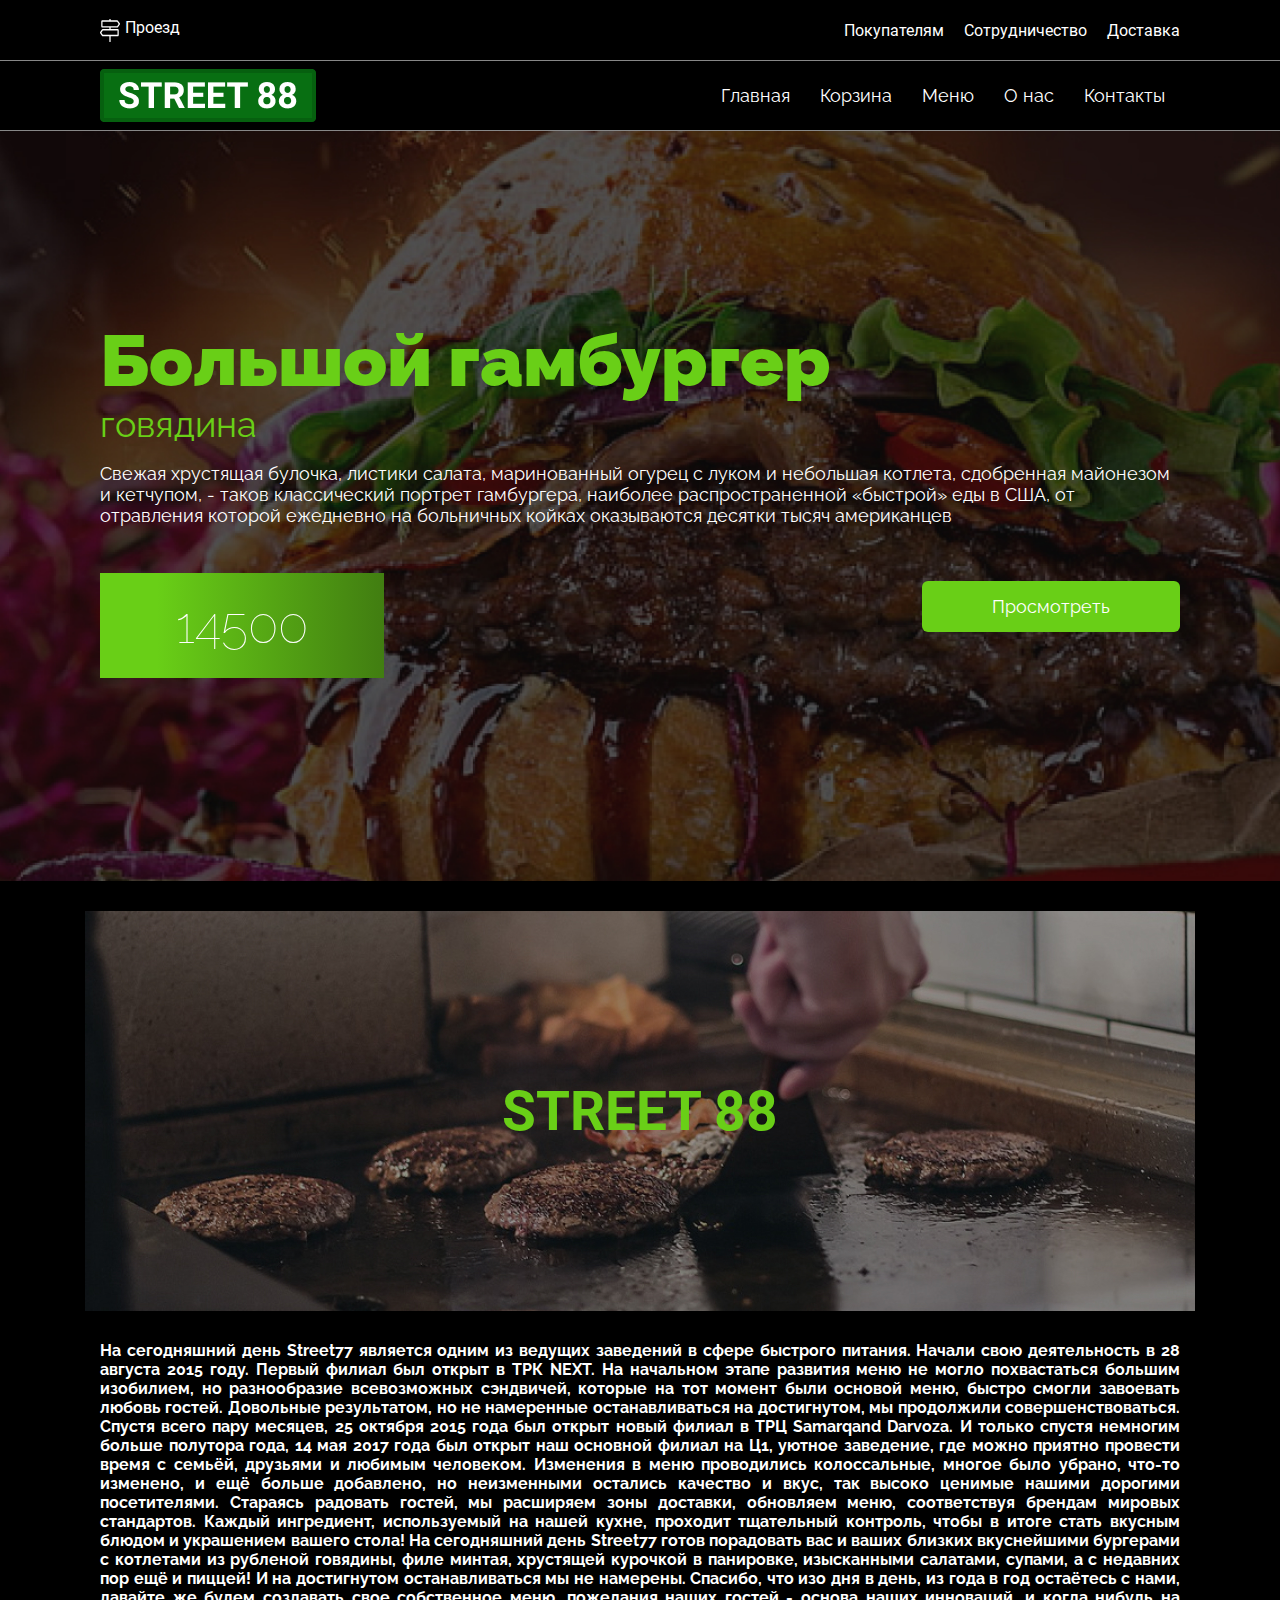
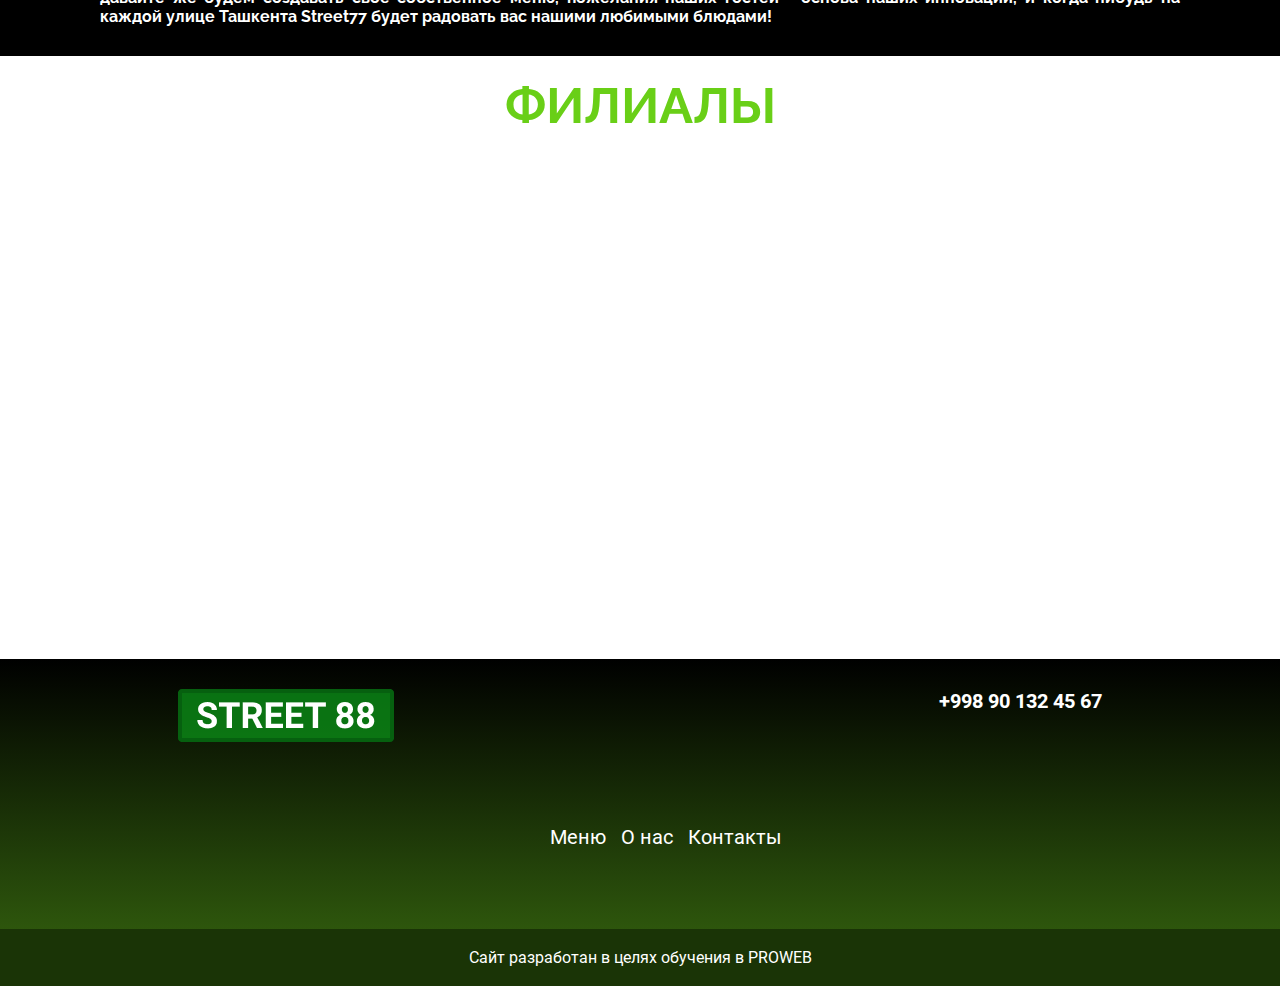
<file: html/about.html>
<!DOCTYPE html>
<html lang="ru">
  <head>
    <meta charset="UTF-8" />
    <meta http-equiv="X-UA-Compatible" content="IE=edge" />
    <meta name="viewport" content="width=device-width, initial-scale=1.0" />
    <title>STREET-88</title>
    <link rel="stylesheet" href="../style/main.css" />
    <link rel="stylesheet" href="../style/media.css" />
    <link rel="stylesheet" href="../style/about.css" />
  </head>

  <body>
    <nav class="nav">
      <div class="directions__container container">
        <div class="directions__content">
          <svg
            width="20"
            height="24"
            viewBox="0 0 20 24"
            fill="none"
            xmlns="http://www.w3.org/2000/svg"
          >
            <path
              d="M17.2409 9.57694C17.5726 9.57694 17.8901 9.38719 18.1249 9.0487L19.8167 6.60849C20.0609 6.25648 20.0609 5.68587 19.8167 5.3334L18.1249 2.8932C17.8905 2.55516 17.5726 2.3654 17.2409 2.3654H10.6249V1.28367C10.6249 1.08445 10.4851 0.923096 10.3124 0.923096H9.68741C9.51475 0.923096 9.37491 1.08445 9.37491 1.28367V2.3654H2.1874C1.66983 2.3654 1.2499 2.97072 1.2499 3.71757V8.22478C1.2499 8.97162 1.66983 9.57694 2.1874 9.57694H9.37491V11.0192H2.75889C2.42725 11.0192 2.10928 11.209 1.8749 11.547L0.183106 13.9877C-0.0610352 14.3397 -0.0610352 14.9103 0.183106 15.2628L1.8749 17.7025C2.10928 18.0406 2.42725 18.2308 2.75889 18.2308H9.37491V23.6394C9.37491 23.8387 9.51475 24 9.68741 24H10.3124C10.4851 24 10.6249 23.8387 10.6249 23.6394V18.2308H17.8124C18.33 18.2308 18.7499 17.6255 18.7499 16.8786V12.3714C18.7499 11.6246 18.33 11.0192 17.8124 11.0192H10.6249V9.57694H17.2409ZM17.4901 16.7885H2.8417L1.3417 14.625L2.84365 12.4616H17.4995L17.4901 16.7885ZM2.50967 3.80771H17.1581L18.6581 5.97117L17.1562 8.13463H2.50029L2.50967 3.80771Z"
              fill="white"
            />
          </svg>
          <h4 class="directions__title">Проезд</h4>
        </div>
        <ul class="directions__list">
          <li><a href="#" class="directions__link">Покупателям</a></li>
          <li><a href="#" class="directions__link">Сотрудничество</a></li>
          <li><a href="#" class="directions__link">Доставка</a></li>
        </ul>
      </div>
    </nav>

    <header class="header">
      <nav class="header__nav">
        <div class="container header__nav-content">
          <img src="../images/Logo.png" alt="logo" class="header__nav-logo" />
          <button class="menu-btn"><span class="menu-line"></span></button>
          <ul class="header__nav-list">
            <li>
              <a href="../index.html" class="header__nav-link">Главная</a>
            </li>
            <li><a href="#" class="header__nav-link">Корзина</a></li>
            <li><a href="#" class="header__nav-link">Меню</a></li>
            <li><a href="#" class="header__nav-link">О нас</a></li>
            <li><a href="#" class="header__nav-link">Контакты</a></li>
          </ul>
        </div>
      </nav>
      <!--  -->

      <div class="header__content">
        <div class="header__container container">
          <h1 class="header__title">Большой гамбургер</h1>
          <h1 class="header__title-mini">говядина</h1>
          <div class="text-content">
            <p class="header__text">
              Свежая хрустящая булочка, листики салата, маринованный огурец с
              луком и небольшая котлета, сдобренная майонезом и кетчупом, -
              таков классический портрет гамбургера, наиболее распространенной
              «быстрой» еды в США, от отравления которой ежедневно на больничных
              койках оказываются десятки тысяч американцев
            </p>
          </div>
          <div class="header__link-content">
            <div>
              <a href="#" class="header__price-link">14500</a>
            </div>

            <div>
              <a href="#" class="header__view-link">Просмотреть</a>
            </div>
          </div>
        </div>
      </div>
    </header>

    <!--  -->
    <section class="about">
      <div class="about__img-content container">
        <h1 class="about__title">STREET 88</h1>
      </div>
      <div class="about__text-content">
        <p class="about__text container">
          На сегодняшний день Street77 является одним из ведущих заведений в сфере
          быстрого питания. Начали свою деятельность в 28 августа 2015 году.
          Первый филиал был открыт в ТРК NEXT. На начальном этапе развития меню не
          могло похвастаться большим изобилием, но разнообразие всевозможных
          сэндвичей, которые на тот момент были основой меню, быстро смогли
          завоевать любовь гостей. Довольные результатом, но не намеренные
          останавливаться на достигнутом, мы продолжили совершенствоваться. Спустя
          всего пару месяцев, 25 октября 2015 года был открыт новый филиал в ТРЦ
          Samarqand Darvoza. И только спустя немногим больше полутора года, 14 мая
          2017 года был открыт наш основной филиал на Ц1, уютное заведение, где
          можно приятно провести время с семьёй, друзьями и любимым человеком.
          Изменения в меню проводились колоссальные, многое было убрано, что-то
          изменено, и ещё больше добавлено, но неизменными остались качество и
          вкус, так высоко ценимые нашими дорогими посетителями. Стараясь радовать
          гостей, мы расширяем зоны доставки, обновляем меню, соответствуя брендам
          мировых стандартов. Каждый ингредиент, используемый на нашей кухне,
          проходит тщательный контроль, чтобы в итоге стать вкусным блюдом и
          украшением вашего стола! На сегодняшний день Street77 готов порадовать
          вас и ваших близких вкуснейшими бургерами с котлетами из рубленой
          говядины, филе минтая, хрустящей курочкой в панировке, изысканными
          салатами, супами, а с недавних пор ещё и пиццей! И на достигнутом
          останавливаться мы не намерены. Спасибо, что изо дня в день, из года в
          год остаётесь с нами, давайте же будем создавать свое собственное меню,
          пожелания наших гостей - основа наших инноваций, и когда нибудь на
          каждой улице Ташкента Street77 будет радовать вас нашими любимыми
          блюдами!
        </p>
      </div>
    </section>

    <section class="location">
      <h1 class="location__title">ФИЛИАЛЫ</h1>
      <div class="location__content">
        <iframe
          src="https://www.google.com/maps/embed?pb=!1m18!1m12!1m3!1d773718.9310412885!2d71.70395456064571!3d40.75455546290173!2m3!1f0!2f0!3f0!3m2!1i1024!2i768!4f13.1!3m3!1m2!1s0x38bc939c2cc9f571%3A0xf677ebc7b76654c8!2sAndijon%20Viloyati%2C%20O%60zbekiston!5e0!3m2!1suz!2s!4v1710848507054!5m2!1suz!2s"
          width="100%"
          height="500"
          style="outline: none; border: none"
          allowfullscreen=""
          loading="lazy"
          referrerpolicy="no-referrer-when-downgrade"
        ></iframe>
      </div>
    </section>

    <footer class="footer">
      <div class="footer__container container">
        <img src="../images/Logo.png" alt="footer__logo" class="footer__logo" />
        <ul class="footer__list">
          <li><a href="#" class="footer__link">Меню</a></li>
          <li><a href="#" class="footer__link">О нас</a></li>
          <li><a href="#" class="footer__link">Контакты</a></li>
        </ul>
        <a href="tel:+998901324567" class="footer__link-tel"
          >+998 90 132 45 67</a
        >
      </div>
      <div class="footer__line">
        <p class="footer__line-text">
          Сайт разработан в целях обучения в PROWEB
        </p>
      </div>
    </footer>
  </body>
</html>
</file>
<file: style/main.css>
@import url(fonts.css);

* {
  margin: 0;
  padding: 0;
  box-sizing: border-box;
  /* border: 1px solid red; */
}

ul {
  list-style: none;
  display: flex;
}

a {
  text-decoration: none;
}

.nav {
  background: rgb(0, 0, 0);
}

.container {
  margin: 0 auto;
  max-width: 1110px;
  width: 100%;
  padding-left: 15px;
  padding-right: 15px;
}

.directions__container {
  display: flex;
  justify-content: space-between;
  align-items: center;
  padding-top: 18px;
  padding-bottom: 18px;
}

.directions__content {
  display: flex;
  column-gap: 5px;
  text-align: center;
}

.directions__title {
  display: inline-block;
  font: 16px "Roboto-Regular";
  color: #fff;
}

.directions__list {
  column-gap: 20px;
}

.directions__link {
  font: 16px "Roboto-Regular";
  color: #fff;
}

.header {
  background-color: #000;
  padding-bottom: 50px;
}

.header__nav-content {
  display: flex;
  align-items: center;
  justify-content: space-between;
  position: relative;
}

.header__nav {
  background-color: #000;
  border: 1px solid rgb(135, 135, 135);
  border-left: none;
  border-right: none;
}

.header__nav-logo {
  margin-top: 8px;
  margin-bottom: 8px;
}

.header__nav-list {
  display: flex;
  align-items: center;
}

.header__nav-link {
  display: inline-block;
  padding: 23px 15px;
  color: #fff;
  font-size: 18px;
  font-family: "Raleway-Regular";
  position: relative;
  transition: 0.3s;
}

.header__nav-link:hover {
  background-color: #69cf17;
}

.menu-btn {
  display: none;
  width: 30px;
  height: 20px;
  justify-content: space-between;
  flex-direction: column;
  background: transparent;
  border: none;
}

.menu-line {
  background: #fff;
  height: 2px;
  width: 100%;
  transition: 0.3s;
}

.menu-btn::before,
.menu-btn::after {
  content: "";
  width: 100%;
  height: 2px;
  background: #fff;
  transition: 0.3s;
}

.menu-btn:focus>.menu-line {
  opacity: 0;
}

.menu-btn:focus::before {
  transform: translateY(9px) rotate(45deg);
}

.menu-btn:focus::after {
  transform: translateY(-9px) rotate(-45deg);
}

/*  */
.header__content {
  background: url(../images/header.jpg) no-repeat center/cover;
  height: 750px;
  display: flex;
  justify-content: center;
  align-items: center;
}

.header__container {
  row-gap: 18px;
}

.header__link-content {
  display: flex;
  justify-content: space-between;
  margin-top: 30px;
  padding: 40px 0;
}

.header__title {
  font: 72px "Raleway-Black";
  color: #69cf17;
}

.header__title-mini {
  font: 36px "Raleway-Regular";
  color: #69cf17;
  margin-bottom: 18px;
}

.header__text {
  font: 18px "Raleway-Regular";
  color: #fff;
}

.header__price-link {
  font: 50px "Raleway-Thin";
  color: #fff;
  padding: 23px 76px;
  background: linear-gradient(90deg, #69cf17 20%, #417d11);
}

.header__view-link {
  padding: 15px 70px;
  background-color: #69cf17;
  border-radius: 6px;
  font: 18px "Raleway-Regular";
  color: #fff;
}

.products {
  width: 100%;
}

.products__links {
  width: 100%;
  background-color: #292929;
}

.products__link-list {
  margin-left: 21px;
  display: flex;
  justify-content: flex-start;
  padding-top: 21px;
  padding-bottom: 21px;
  column-gap: 32px;
}

.products_link {
  font: 18px "Raleway-Regular";
  color: #fff;
  transition: 0.5s;
}

.products_link:hover {
  border-bottom: 2px solid #fff;
  border-radius: 1px;
  padding-bottom: 19px;
}

.products__container {
  padding: 15px;

  display: flex;
  flex-wrap: wrap;
  justify-content: space-evenly;

  column-gap: 30px;
  row-gap: 30px;

  background-color: #393636;
  border-bottom: 50px solid #000;
}

.products__item {
  max-width: 370px;
  width: 100%;
  padding: 16px 15px 40px 15px;
  background-color: #0c0c0c;

  border: 1px solid #999999;
  border-radius: 5px;
}

.products__content {
  width: 100%;
  position: relative;
}

.products__content:hover>.products__item-img {
  opacity: 0;
}

.products__content:hover>.products__item-get {
  opacity: 1;
}

.products__item-get {
  opacity: 0;
  width: 100%;
  height: 100%;
  position: absolute;
  top: 0;
  left: 0;
  display: flex;
  justify-content: center;
  align-items: center;
  background-color: #69cf17;
}

.products__item-img {
  width: 100%;
}

.products__item-title,
.products__item-text {
  color: #fff;
  font-size: 19px;
}

.products__item-title {
  font-family: "Raleway-Bold";
  margin-top: 15px;
  margin-bottom: 15px;
}

.products__item-text {
  font-family: "Raleway-Regular";
}

.location {
  width: 100%;
}

.location__title {
  margin: 20px auto;
  font: 50px "Raleway-Bold";
  color: #69cf17;
  text-align: center;
}

.location__content {
  width: 100%;
}

.footer {
  width: 100%;
  background-image: linear-gradient(#000, #37680f);
}

.footer__container {
  padding-top: 30px;
  padding-bottom: 80px;
  height: 270px;
  display: flex;
  justify-content: space-around;
}

.footer__logo {
  width: 216px;
  height: 53px;
}

.footer__link-tel {
  font: 20px "Roboto-Bold";
  color: #fff;
}

.footer__list {
  align-items: flex-end;
  display: flex;
  gap: 15px;
}

.footer__link {
  font: 20px "Roboto-Regular";
  color: #fff;
}

.footer__line {
  background-color: #1a3406;
  padding-top: 19px;
  padding-bottom: 19px;
  display: block;
}

.footer__line-text {
  text-align: center;
  font: 16px "Roboto-Regular";
  color: #fff;
}
</file>
<file: style/media.css>
@media (max-width: 768px) {
  .products__item {
    width: 300px;
    padding: 16px 15px 40px 15px;
  }

  .nav {
    display: none;
  }

  .header__nav-logo {
    margin-top: 6px;
    margin-bottom: 6px;
    width: 140px;
  }

  .header__nav-link {
    padding: 14px 15px;
  }

  .header__title {
    font-size: 62px;
  }

  .header__price-link {
    font-size: 50px;
    padding: 10px 60px;
  }

  .header__view-link {
    padding: 10px 58px;
  }

  .directions__link,
  .header__nav-link,
  .products_link,
  .products__item-text {
    font-size: 14px;
  }

  .header__text,
  .products__item-title {
    font-size: 16px;
  }

  .location__title {
    font-size: 40px;
  }

  .footer__logo {
    width: 140px;
  }

  .footer__link-tel,
  .footer__link,
  .footer__line-text {
    font-size: 16px;
  }
}

@media (max-width: 700px) {
  .products__content:active>.products__item-img {
    opacity: 0;
  }

  .products__content:active>.products__item-get {
    opacity: 1;
  }
}

@media (max-width: 550px) {
  .menu-btn {
    display: flex;
  }

  .header__nav-list {
    position: fixed;
    top: 0;
    right: 0;
    flex-direction: column;
    padding: 30px;
    backdrop-filter: blur(15px);
    height: 100%;
    box-shadow: -12px 2px 28px -1px rgba(0, 0, 0, 1);
    -webkit-box-shadow: -12px 2px 28px -1px rgba(0, 0, 0, 1);
    -moz-box-shadow: -12px 2px 28px -1px rgba(0, 0, 0, 1);
    align-items: flex-end;
    row-gap: 20px;
    transform: translateX(120%);
    transition: 0.3s;
  }

  .header__nav-link {
    font-size: 20px;
  }

  .menu-btn:focus+.header__nav-list {
    transform: translateX(0);
  }
}

@media (max-width: 520px) {
  .header__title {
    font: 36px "Raleway-Black";
    color: #69cf17;
  }

  .header__title-mini {
    font: 26px "Raleway-Regular";
    color: #69cf17;
    margin-bottom: 10px;
  }

  .header__link-content {
    position: relative;
    row-gap: 10px;
  }

  .header__view-link {
    position: absolute;
    top: 110%;
    left: 0;
  }

  .about__title {
    font-size: 36px;
  }

  .text-content {
    max-height: 100%;
    height: 80px;
    overflow: scroll;
  }

  .header__text,
  .about__text-content {
    font-size: 14px;
  }

  .products_link {
    font-size: 10px;
  }

  .about__text-content {
    margin-top: 10px;
    max-height: 100%;
    height: 350px;
    overflow: scroll;
  }

  .footer__container {
    padding-top: 30px;
    padding-bottom: 80px;

    display: block;
    justify-content: center;
    height: unset;
  }

  .footer__link-tel {
    display: block;
    text-align: center;
  }

  .footer__list {
    display: flex;
    justify-content: space-around;
    gap: 15px;
    margin-bottom: 10%;
  }

  .footer__logo {
    display: none;
  }

  .header__price-link {
    padding: 8px 46px;
  }

  .header__view-link {
    padding: 5px 46px;
  }

  .location__title {
    font-size: 36px;
  }
}

@media (max-width: 320px) {
  .about__title {
    font-size: 18px;
  }
}
</file>
<file: style/about.css>
.header {
  background-color: #000;
  padding-bottom: 0px;
}
.about {
  width: 100%;
  background-color: #000;
  padding-top: 30px;
  padding-bottom: 30px;
}
.about__img-content {
  background-image: url(../images/about-img.jpg);
  background-size: cover;
  background-position: center;
  background-repeat: no-repeat;
  height: 400px;
  display: flex;
  align-items: center;
  justify-content: center;
}
.about__title {
  font: 55px "Roboto-Bold";
  color: #69cf17;
  text-align: center;
}
.about__text {
  margin-top: 30px;
  text-align: justify;
  font: 16px "Raleway-Bold";
  font-weight: 400;
  color: #fff;
}
</file>
